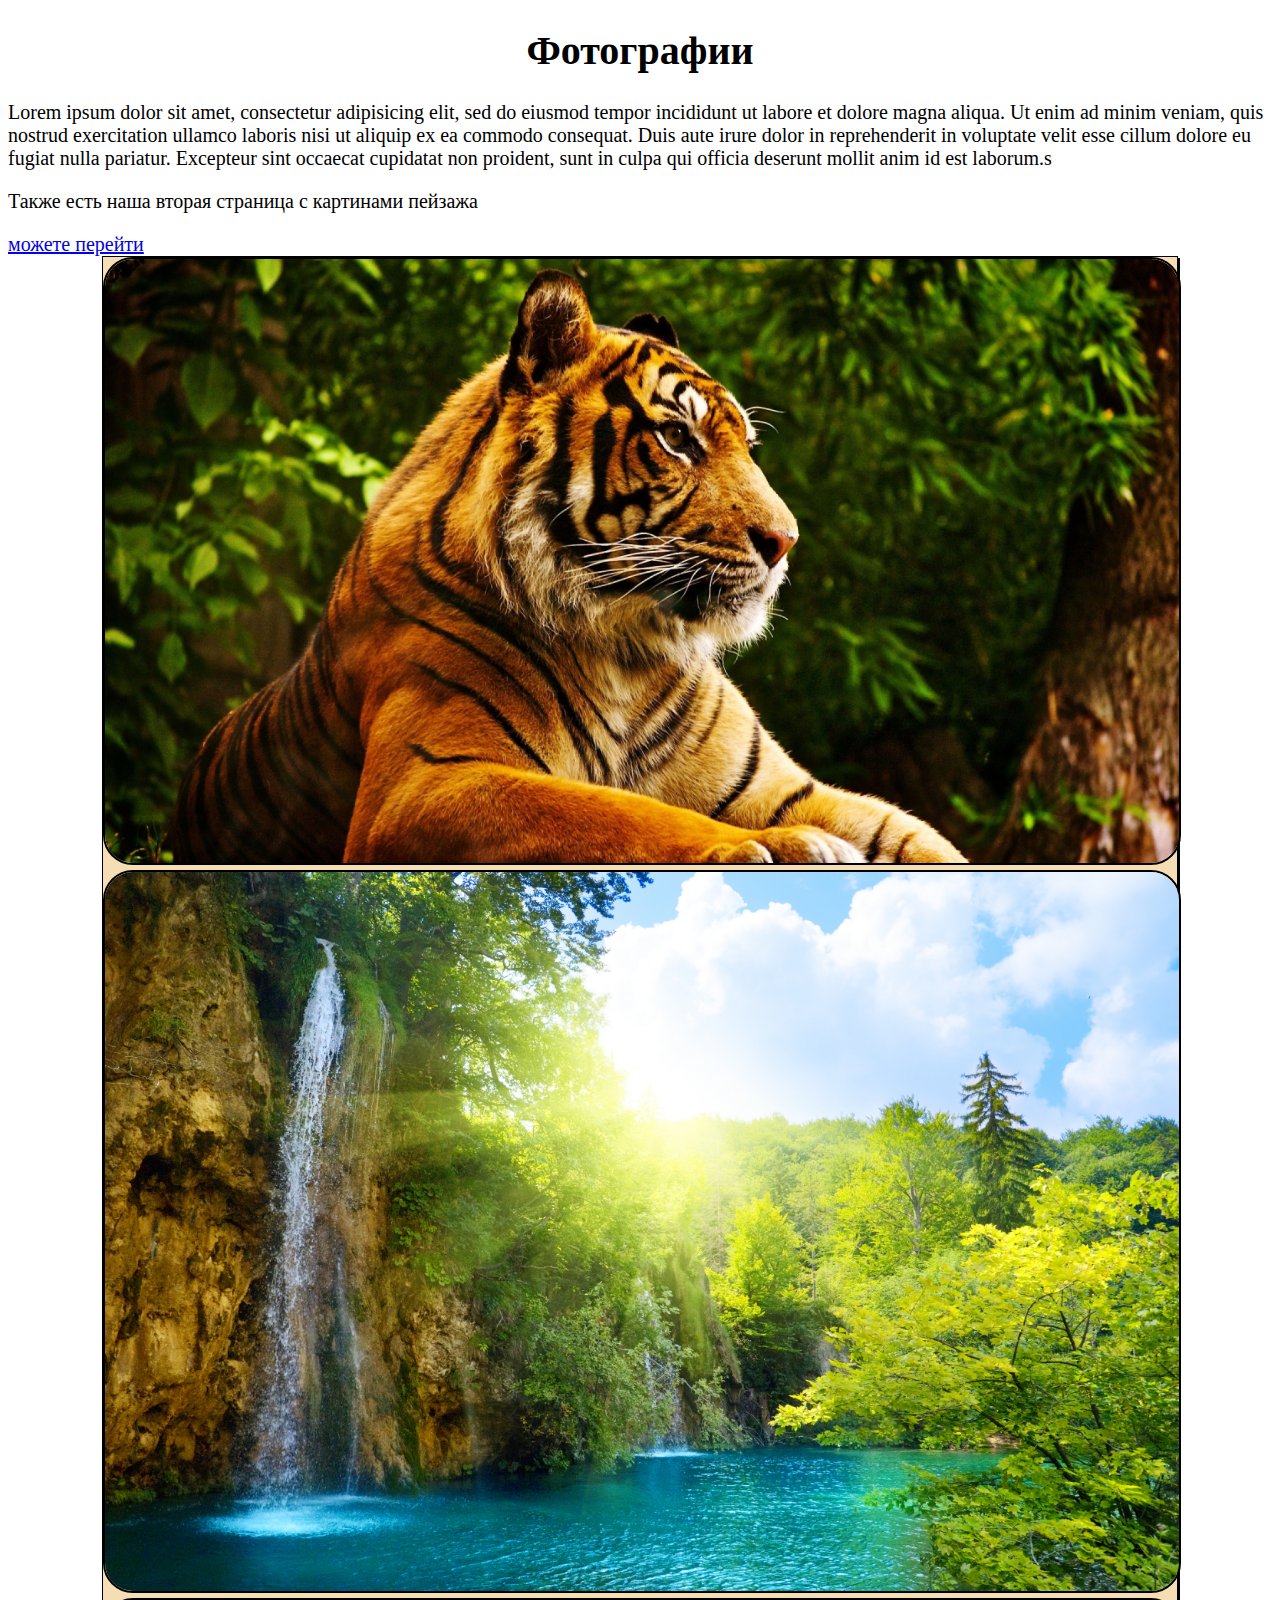
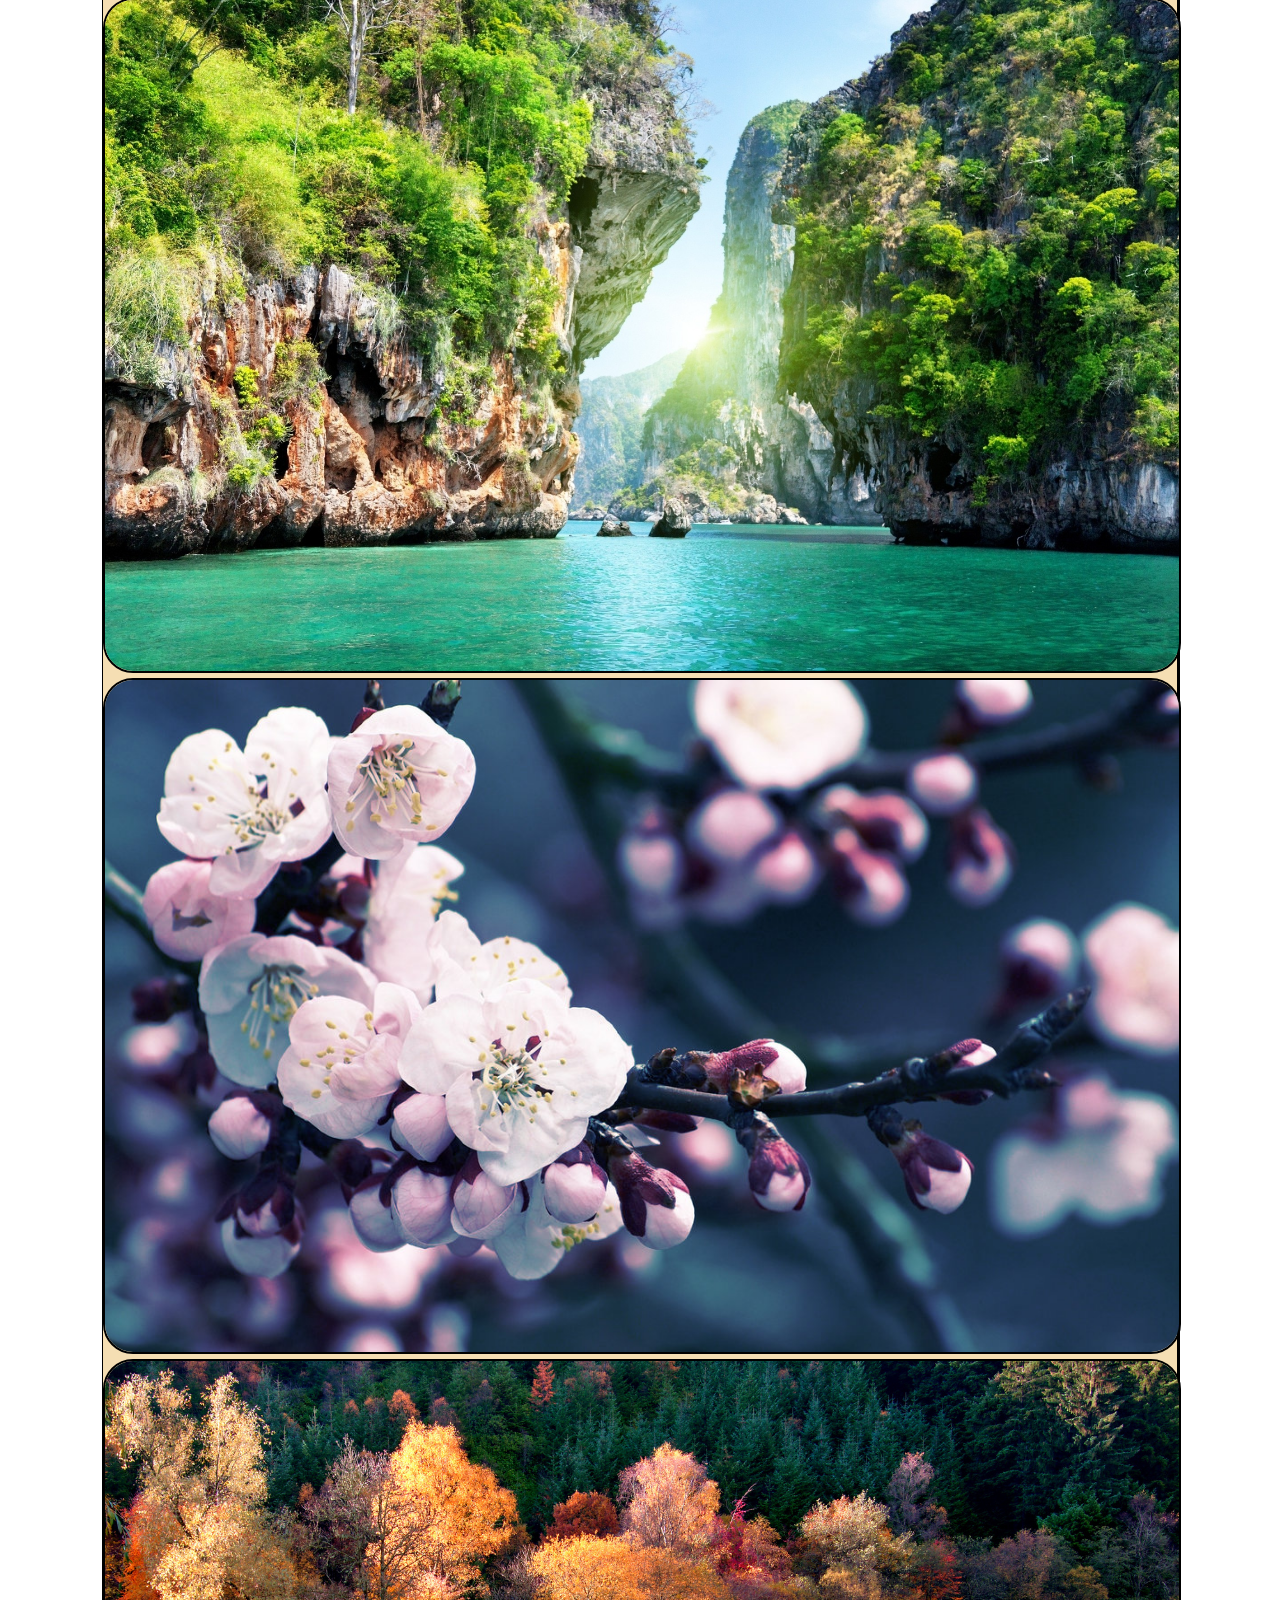
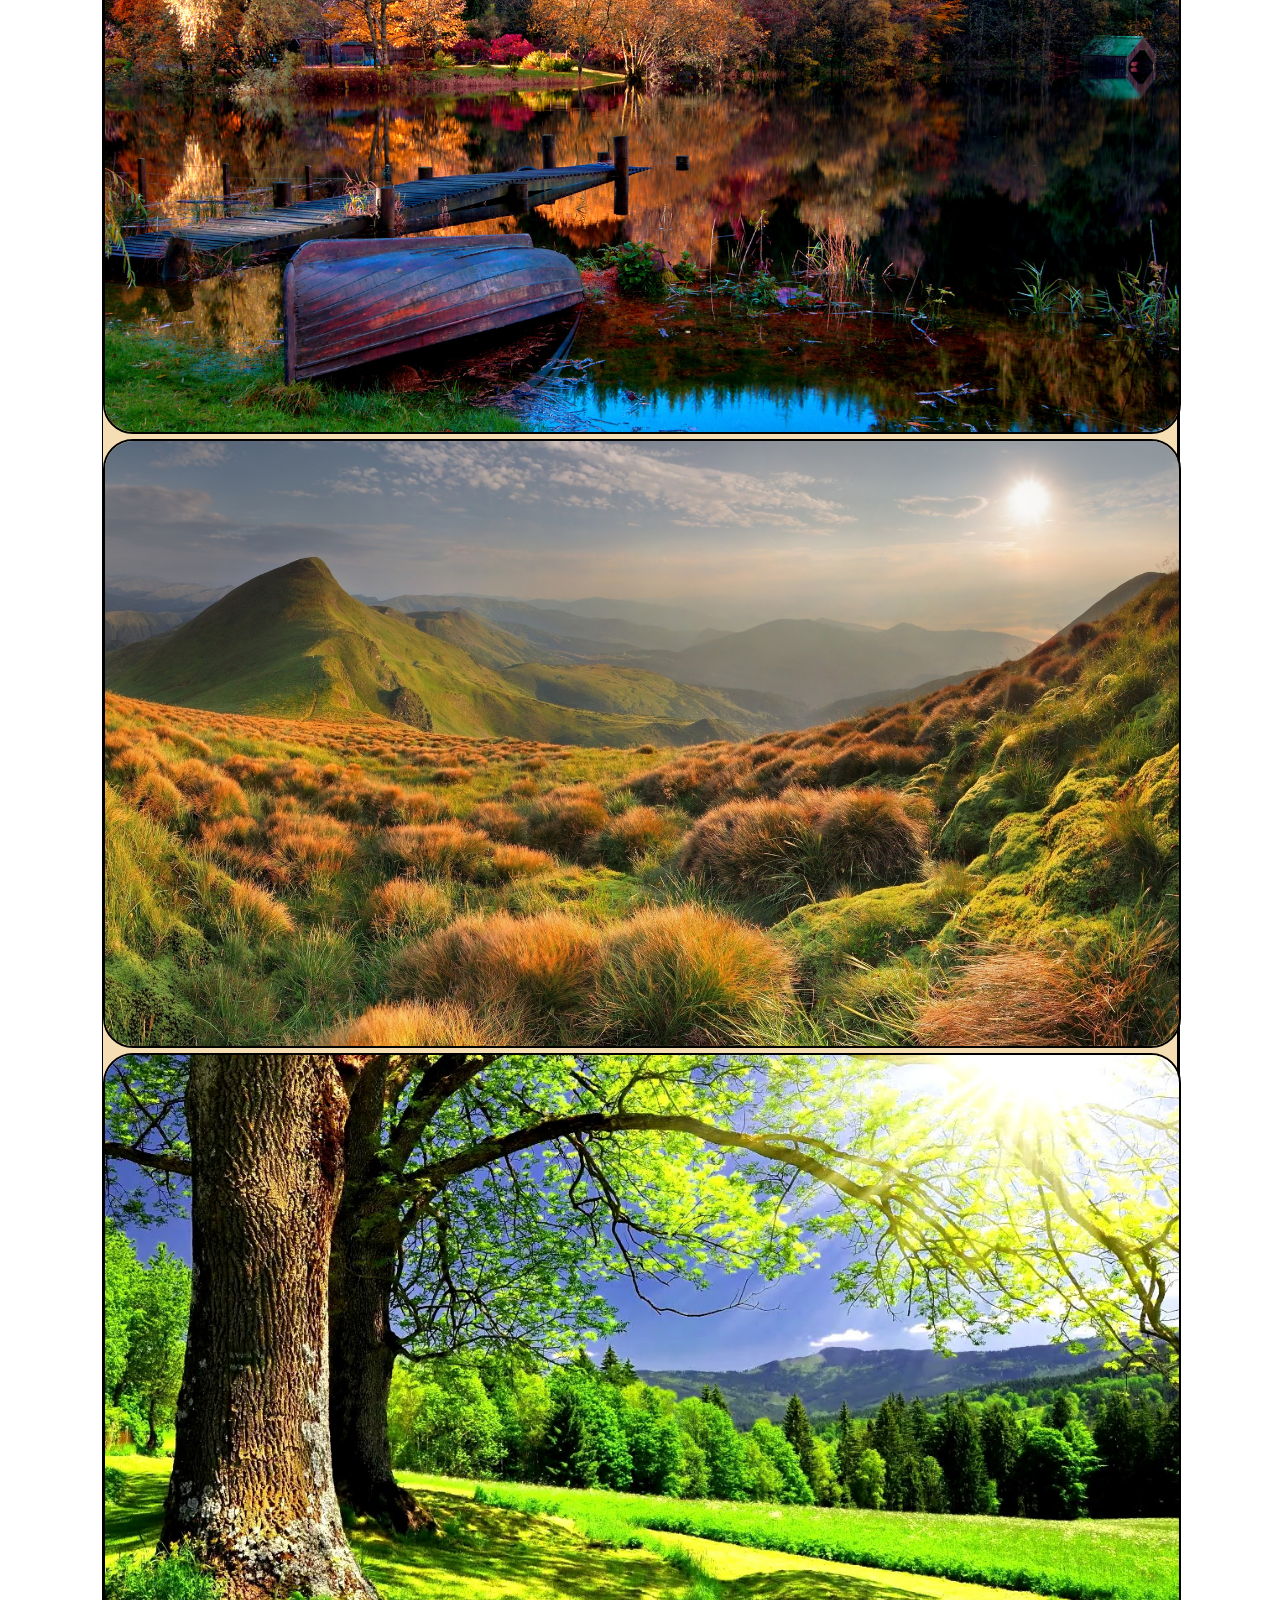
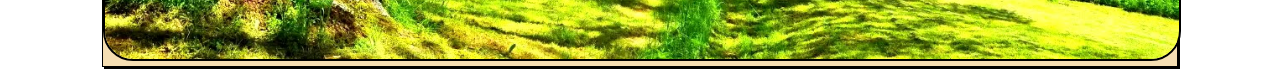
<file: site/index.html>
<!DOCTYPE html>
<html>
<head>
	<title> Галлерея </title>
	<link rel="stylesheet" type="text/css" href="main.css">
</head>
<body>
<h1 align="center"> Фотографии </h1>
<p>Lorem ipsum dolor sit amet, consectetur adipisicing elit, sed do eiusmod
tempor incididunt ut labore et dolore magna aliqua. Ut enim ad minim veniam,
quis nostrud exercitation ullamco laboris nisi ut aliquip ex ea commodo
consequat. Duis aute irure dolor in reprehenderit in voluptate velit esse
cillum dolore eu fugiat nulla pariatur. Excepteur sint occaecat cupidatat non
proident, sunt in culpa qui officia deserunt mollit anim id est laborum.s</p>
<p>Также есть наша вторая страница с картинами пейзажа</p>
<a href="2.html">можете перейти</a>
	<main>
		<img src="img/1.jpg" >
		<img src="img/2.jpg" >
		<img src="img/3.jpg" >
		<img src="img/4.jpg" >
		<img src="img/5.jpg" >
		<img src="img/6.jpg" >
		<img src="img/7.jpg" >
	</main>

</body>
</html>
</file>
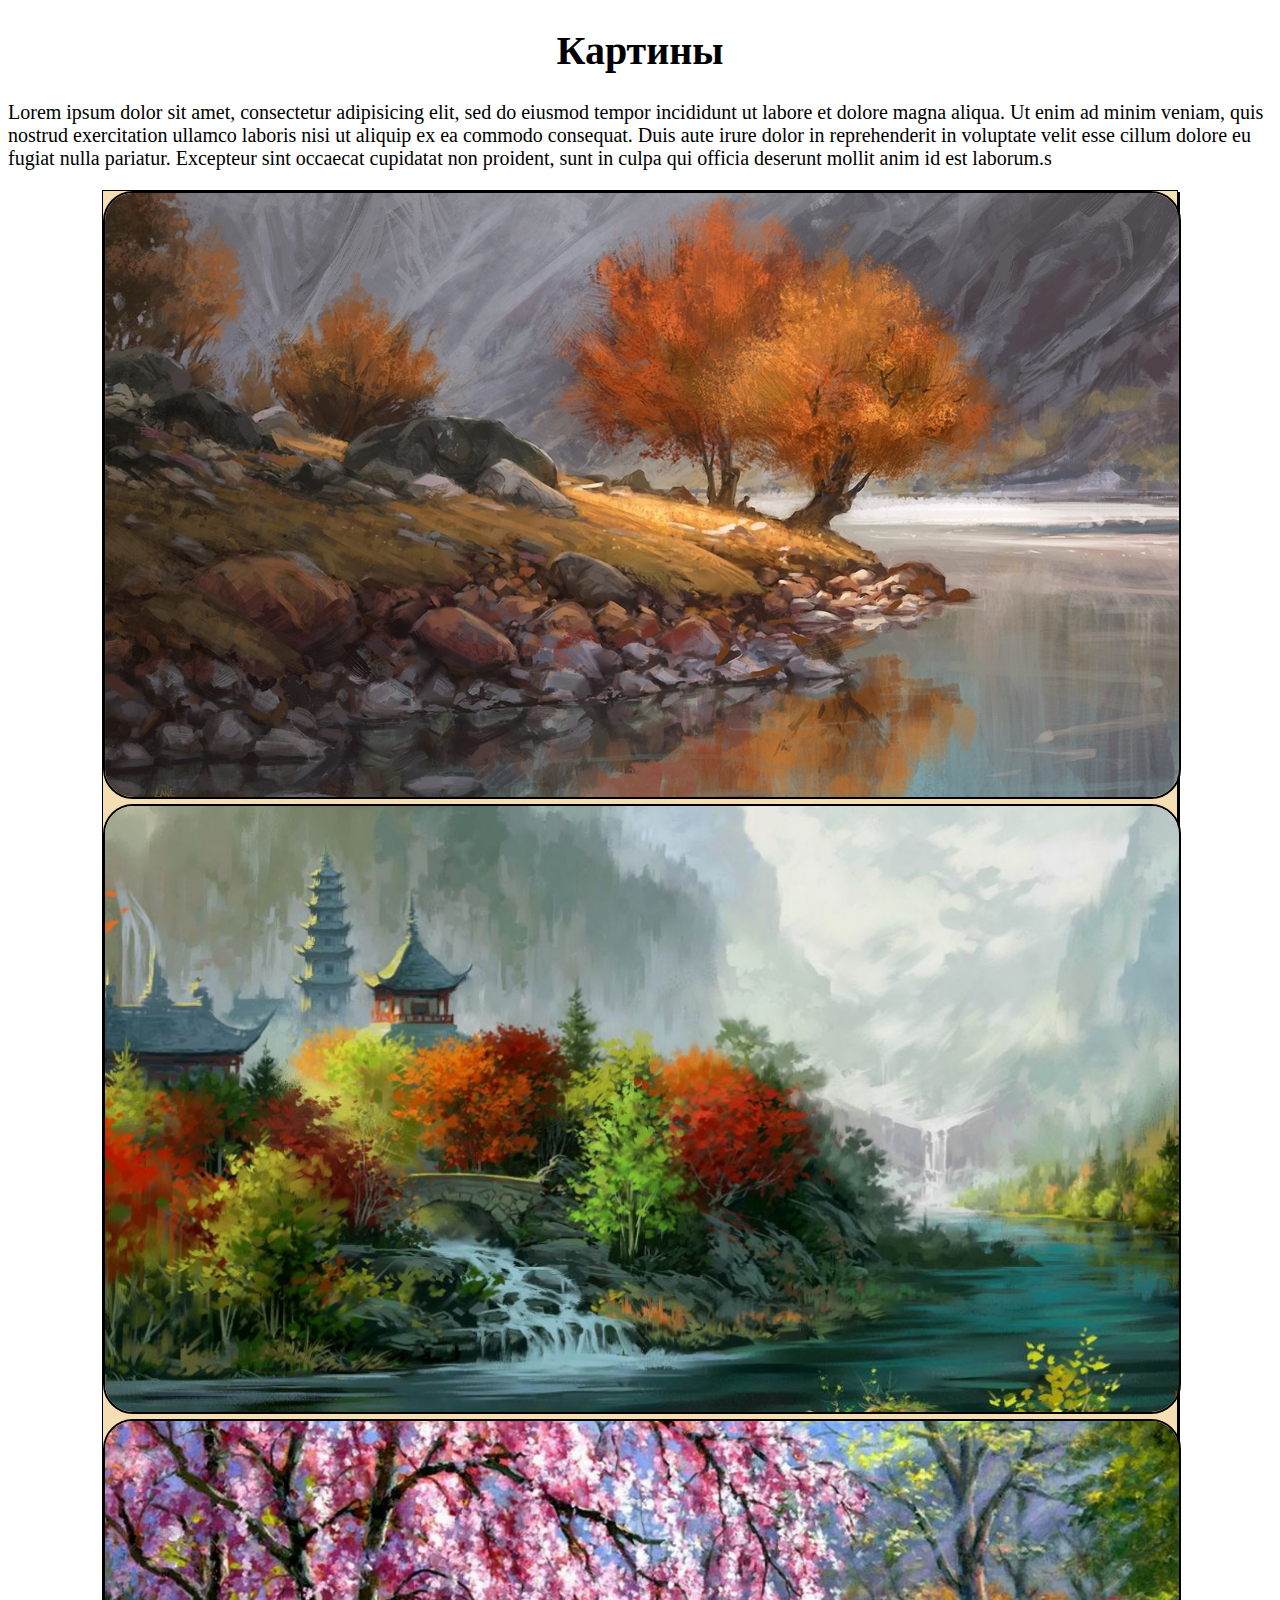
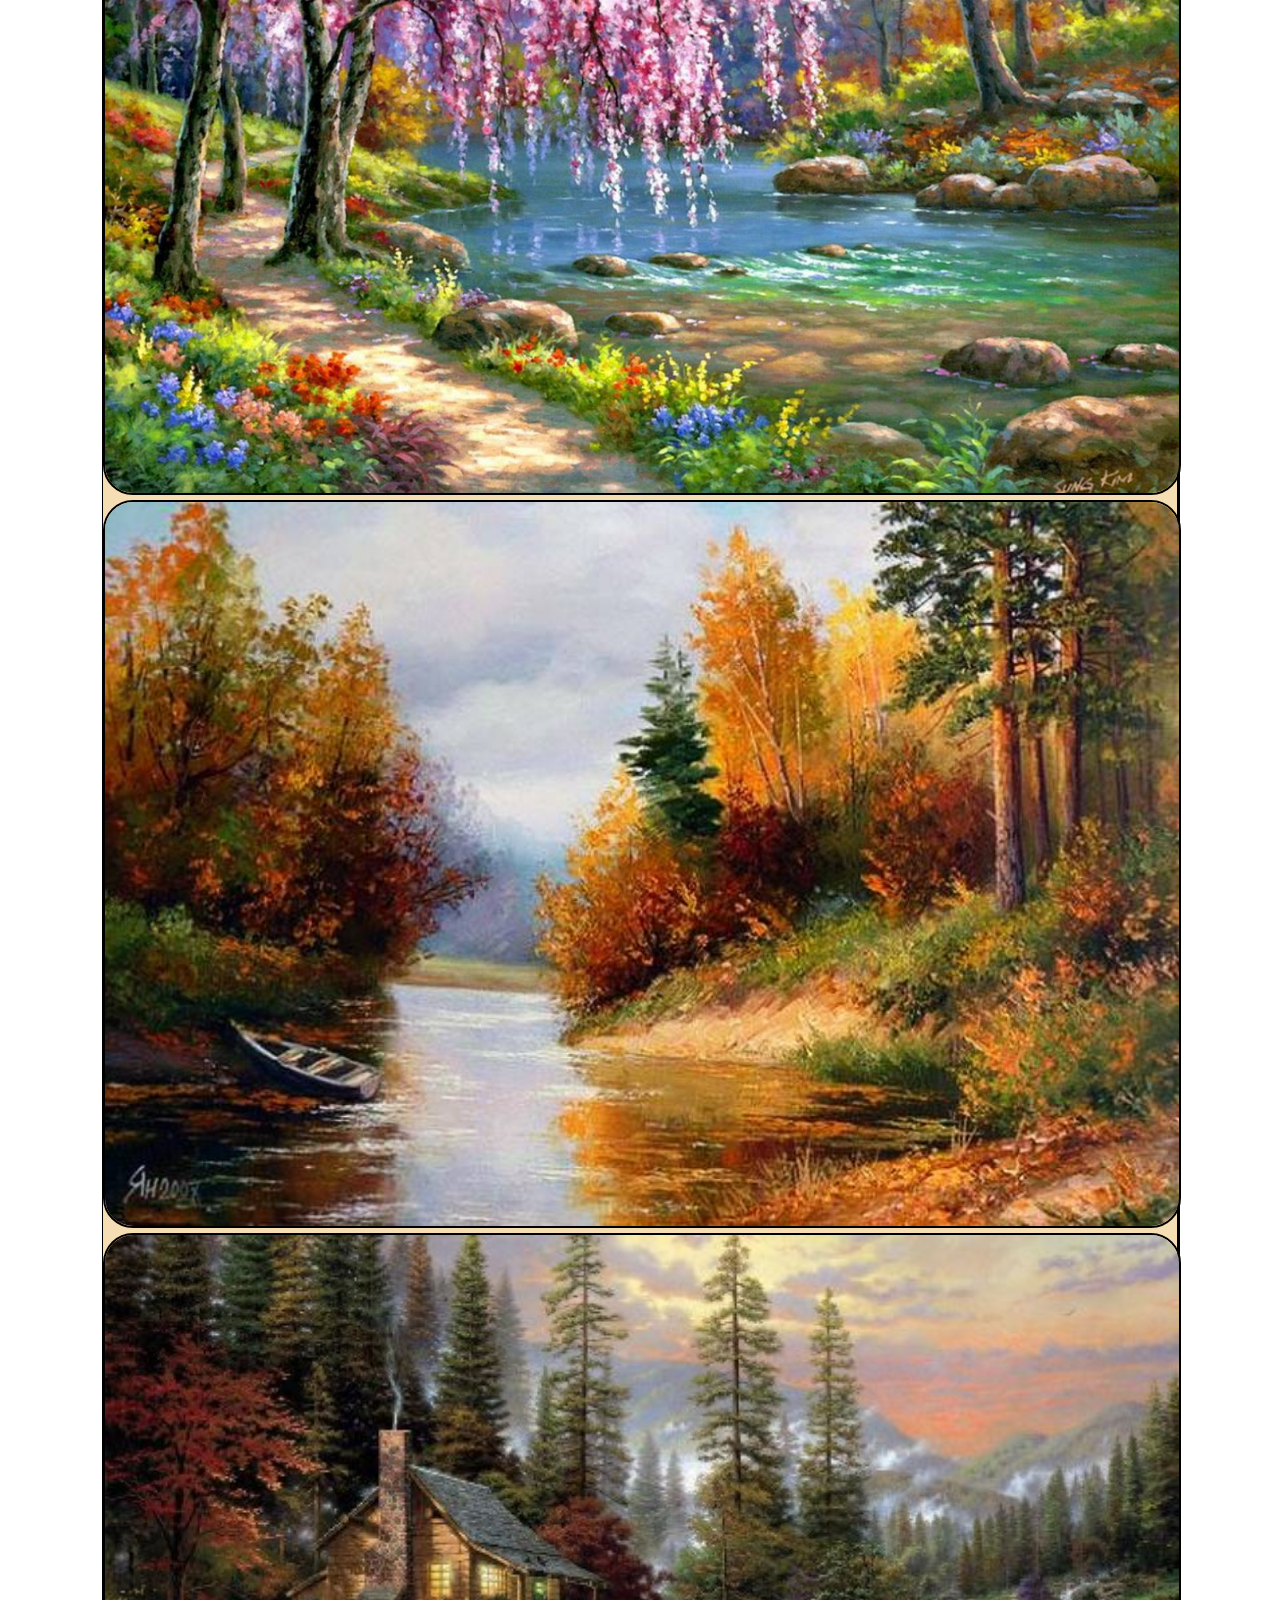
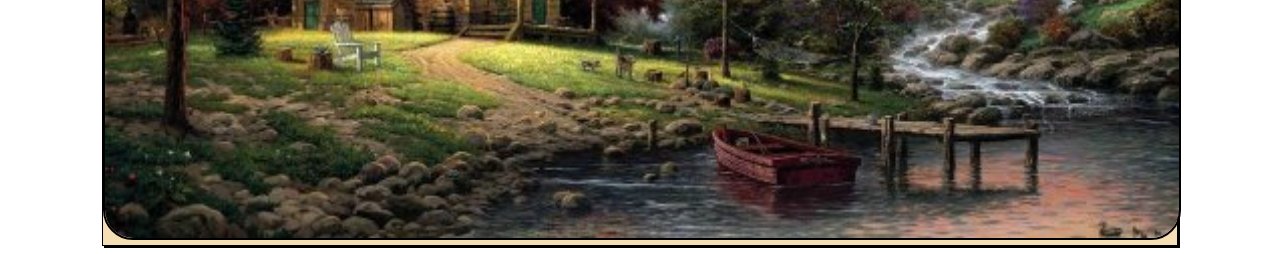
<file: site/2.html>
<!DOCTYPE html>
<html>
<head>
	<title> Галлерея </title>
	<link rel="stylesheet" type="text/css" href="main.css">
</head>
<body>
	<h1 align="center"> Картины </h1>
<p>Lorem ipsum dolor sit amet, consectetur adipisicing elit, sed do eiusmod
tempor incididunt ut labore et dolore magna aliqua. Ut enim ad minim veniam,
quis nostrud exercitation ullamco laboris nisi ut aliquip ex ea commodo
consequat. Duis aute irure dolor in reprehenderit in voluptate velit esse
cillum dolore eu fugiat nulla pariatur. Excepteur sint occaecat cupidatat non
proident, sunt in culpa qui officia deserunt mollit anim id est laborum.s</p>
	<main>
		<img src="img/10.jpg" >
		<img src="img/11.jpg" >
		<img src="img/13.jpg" >
		<img src="img/14.jpg" >
		<img src="img/15.jpg" >
	</main> 
</body>
</html>
</file>
<file: site/main.css>
body{
	background-color: LtGoldenrodYello;
	font-size: 20px;
	font-family: segoe ui;
}
main{
	background-color: Wheat;
	box-shadow: 2px 2px black;
	width: 85%;
	margin: auto;
	flex-wrap: wrap;
	border: 1px solid black;
	justify-content: center;
}
img{
	border-radius: 30px;
	border: 2px solid black; 
	width: 100%;
	max-width:100%;
	max-height: 950px;
	margin: auto;
	justify-content: center;
}
main:hover{
	border: 1px dotted black ;
}
</file>
